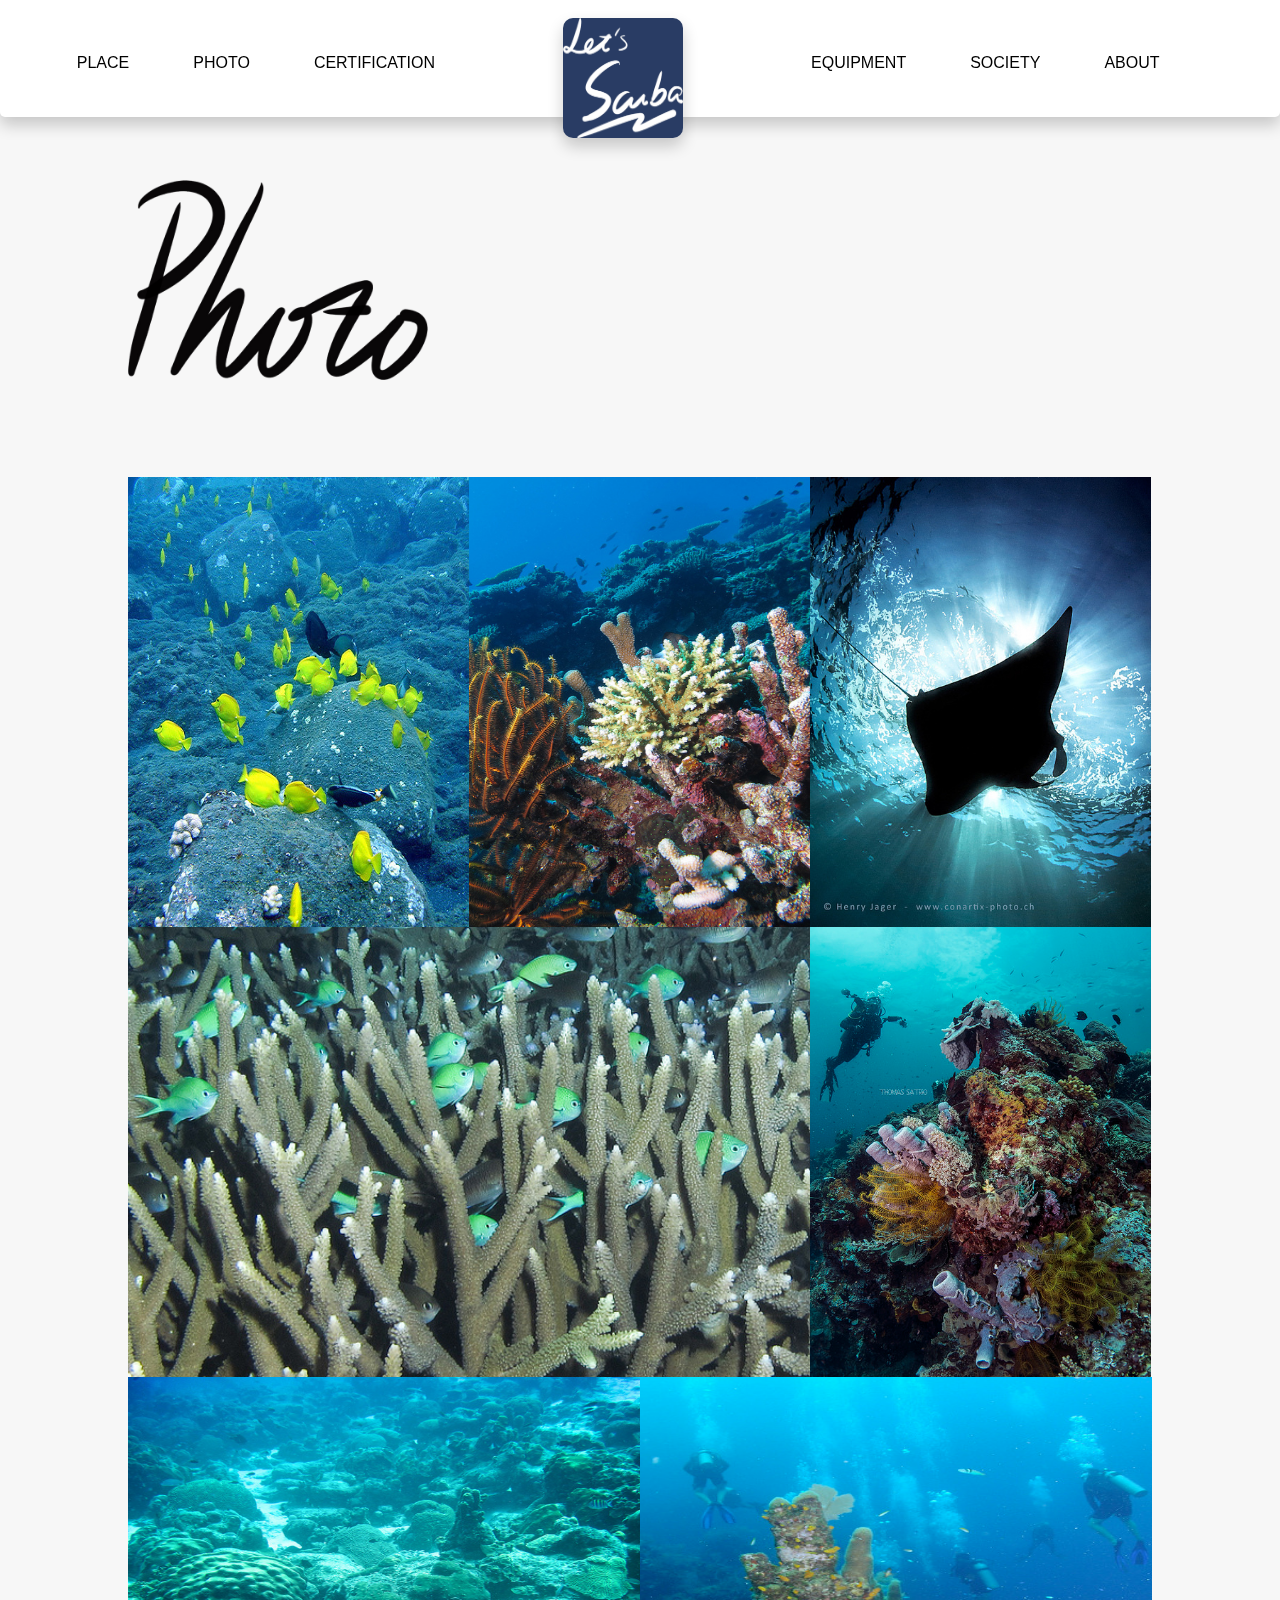
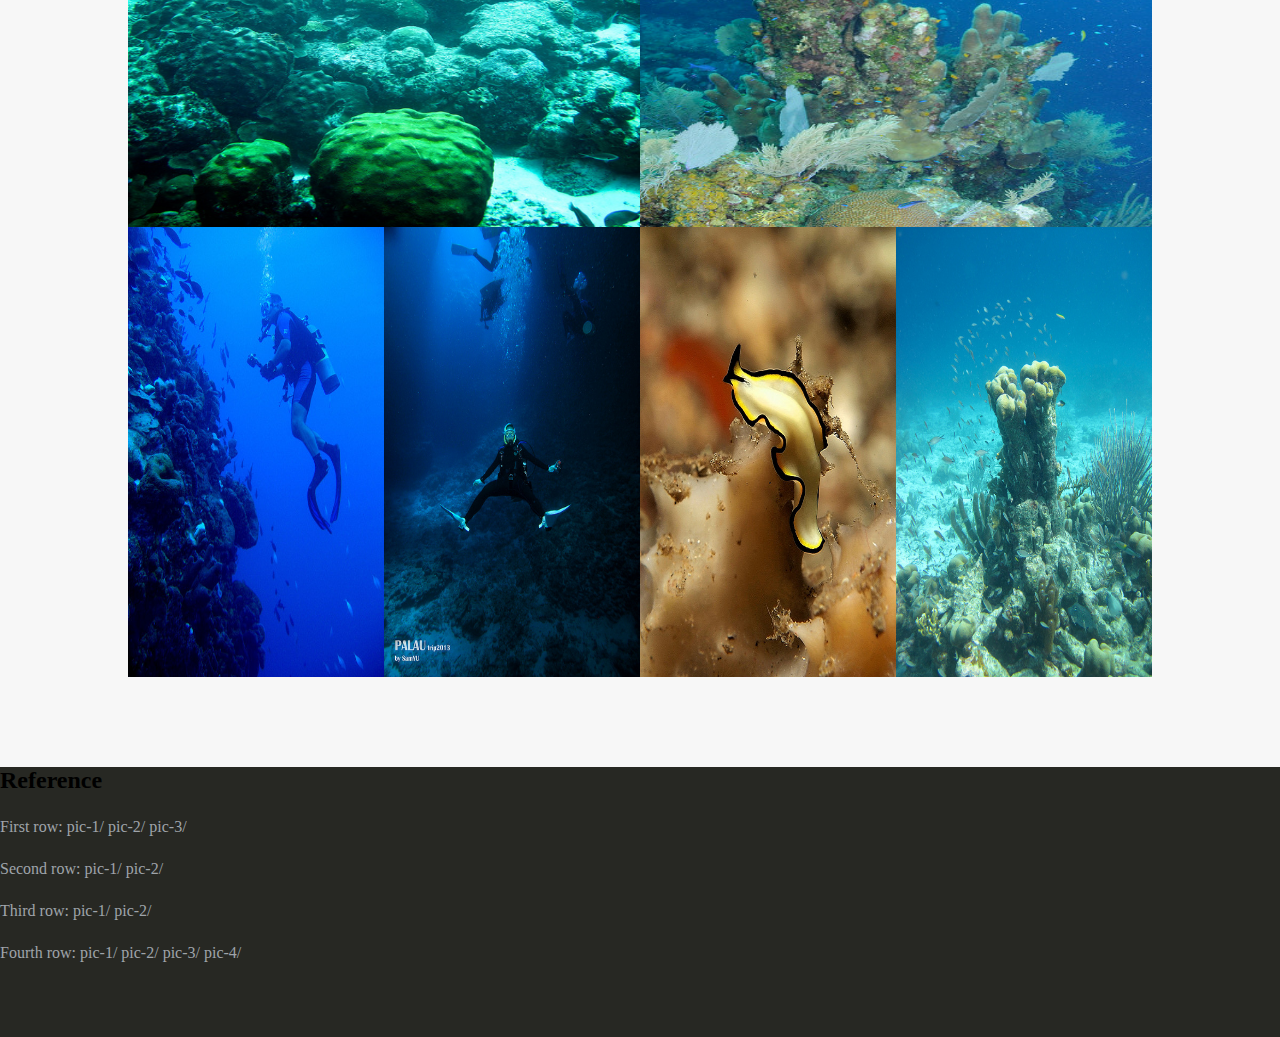
<file: webappl/photo.html>
<!DOCTYPE html>
<html>
<head>
	<title>photo</title>
	<link rel="stylesheet" type="text/css" href="css3/style.css">
</head>
<body class="pbd">
	<header>
		<section class="pheader">
			<a href="#">PLACE</a>			
			<a href="#">PHOTO</a>
			<a href="#">CERTIFICATION</a>
<!-- 创意来自http://www.piaget.com/jewelry/possession#discover-more -->
			<img src="img3/logo/letsscuba-white.png" class="logo-small">
			<a href="#">EQUIPMENT</a>
			<a href="#">SOCIETY</a>
			<a href="#">ABOUT</a>
			<img src="img3/icon-list.png" class="icon-list">
		</section>
	</header>
	<section >
		<img src="img3/title/photo.png" id="ptitle">
		<div class="decor-line"></div>
	</section>
	<section class="grid">
		<img src="img3/1.jpg" class="col-1-3">
		<img src="img3/2.jpg" class="col-1-3">
		<img src="img3/3.jpg" class="col-1-3">
		<img src="img3/4.jpg" class="col-2-3">
		<img src="img3/5.jpg" class="col-1-3">
		<img src="img3/6.jpg" class="col-1-2">
		<img src="img3/7.jpg" class="col-1-2">
		<img src="img3/8.jpg" class="col-1-4">
		<img src="img3/9.jpg" class="col-1-4">
		<img src="img3/10.jpg" class="col-1-4">
		<img src="img3/11.jpg" class="col-1-4">

	</section>
	<footer id="ft1">
			<h2>Reference</h2>
			<p>First row: pic-1/  pic-2/   pic-3/</p>
			<p>Second row: pic-1/  pic-2/  </p>
			<p>Third row: pic-1/  pic-2/ </p>
			<p>Fourth row: pic-1/  pic-2/   pic-3/     pic-4/</p>
	</footer>
</body>
</html>
</file>
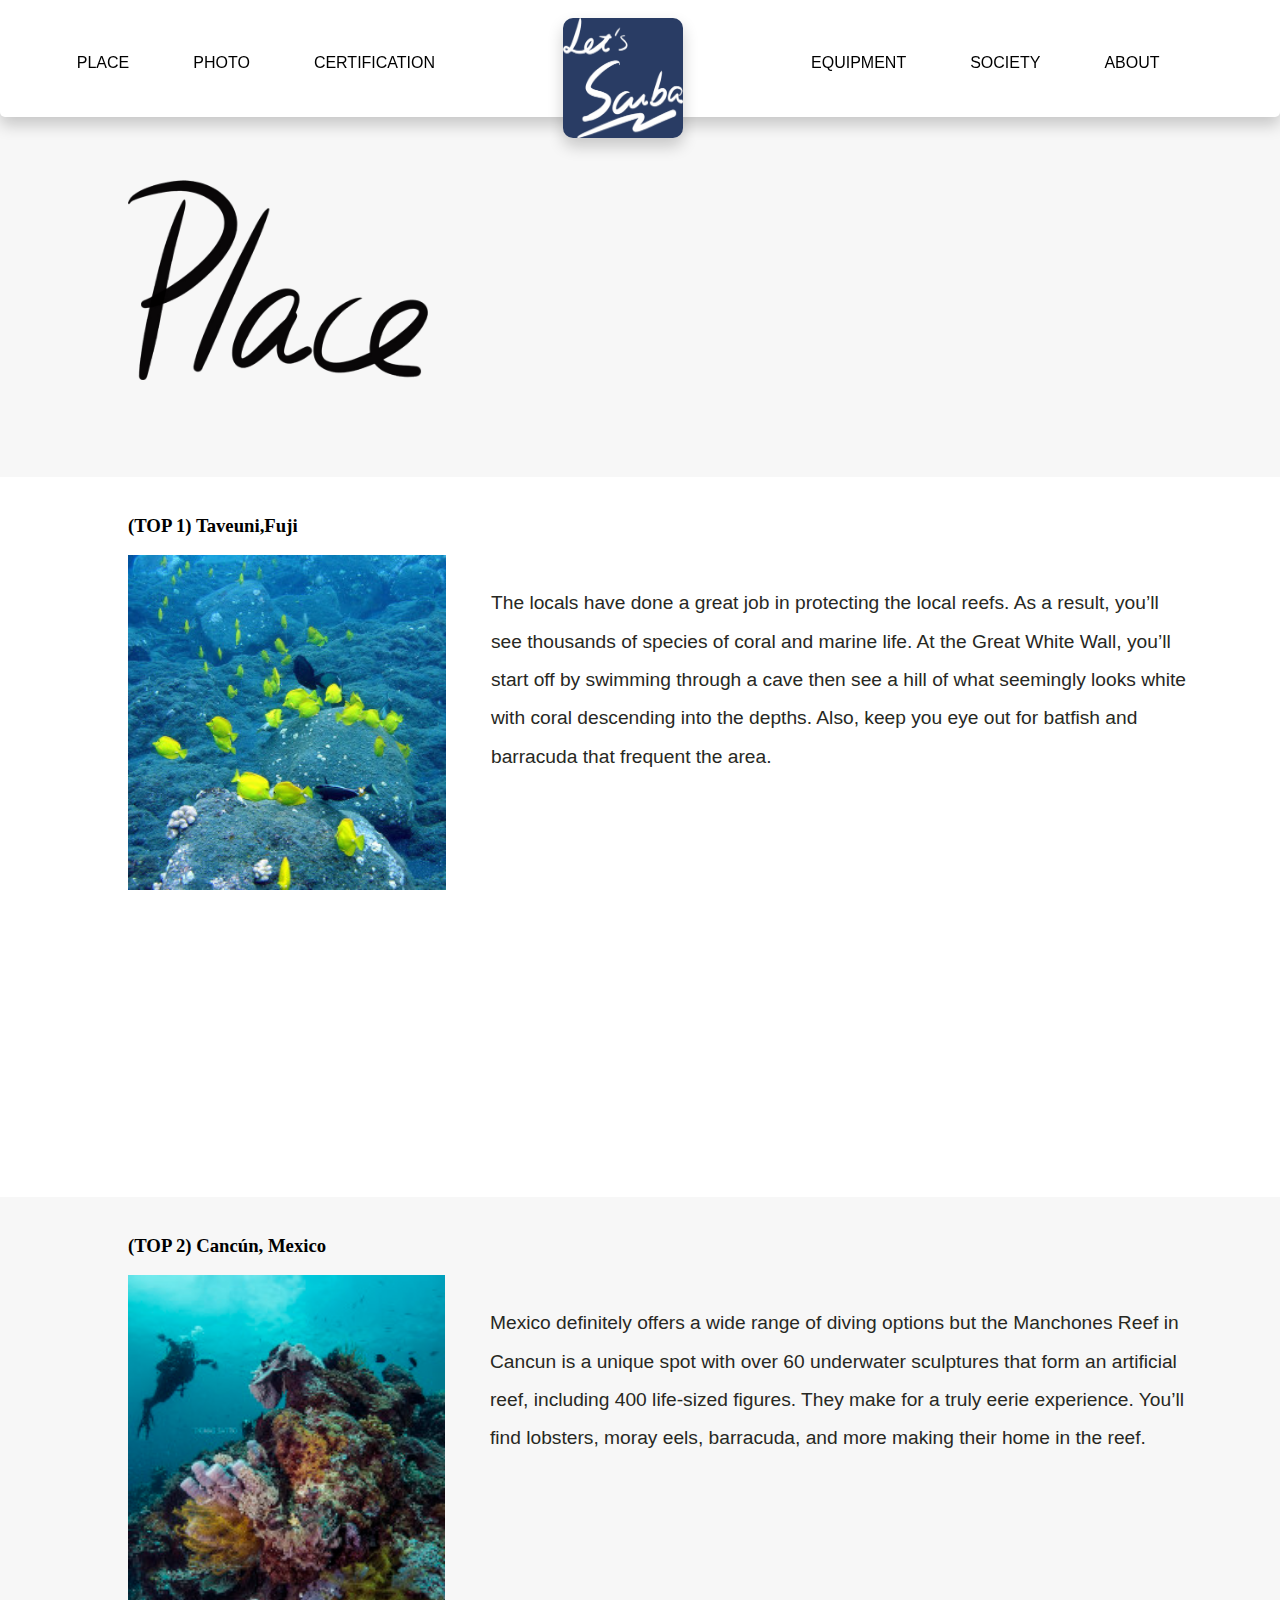
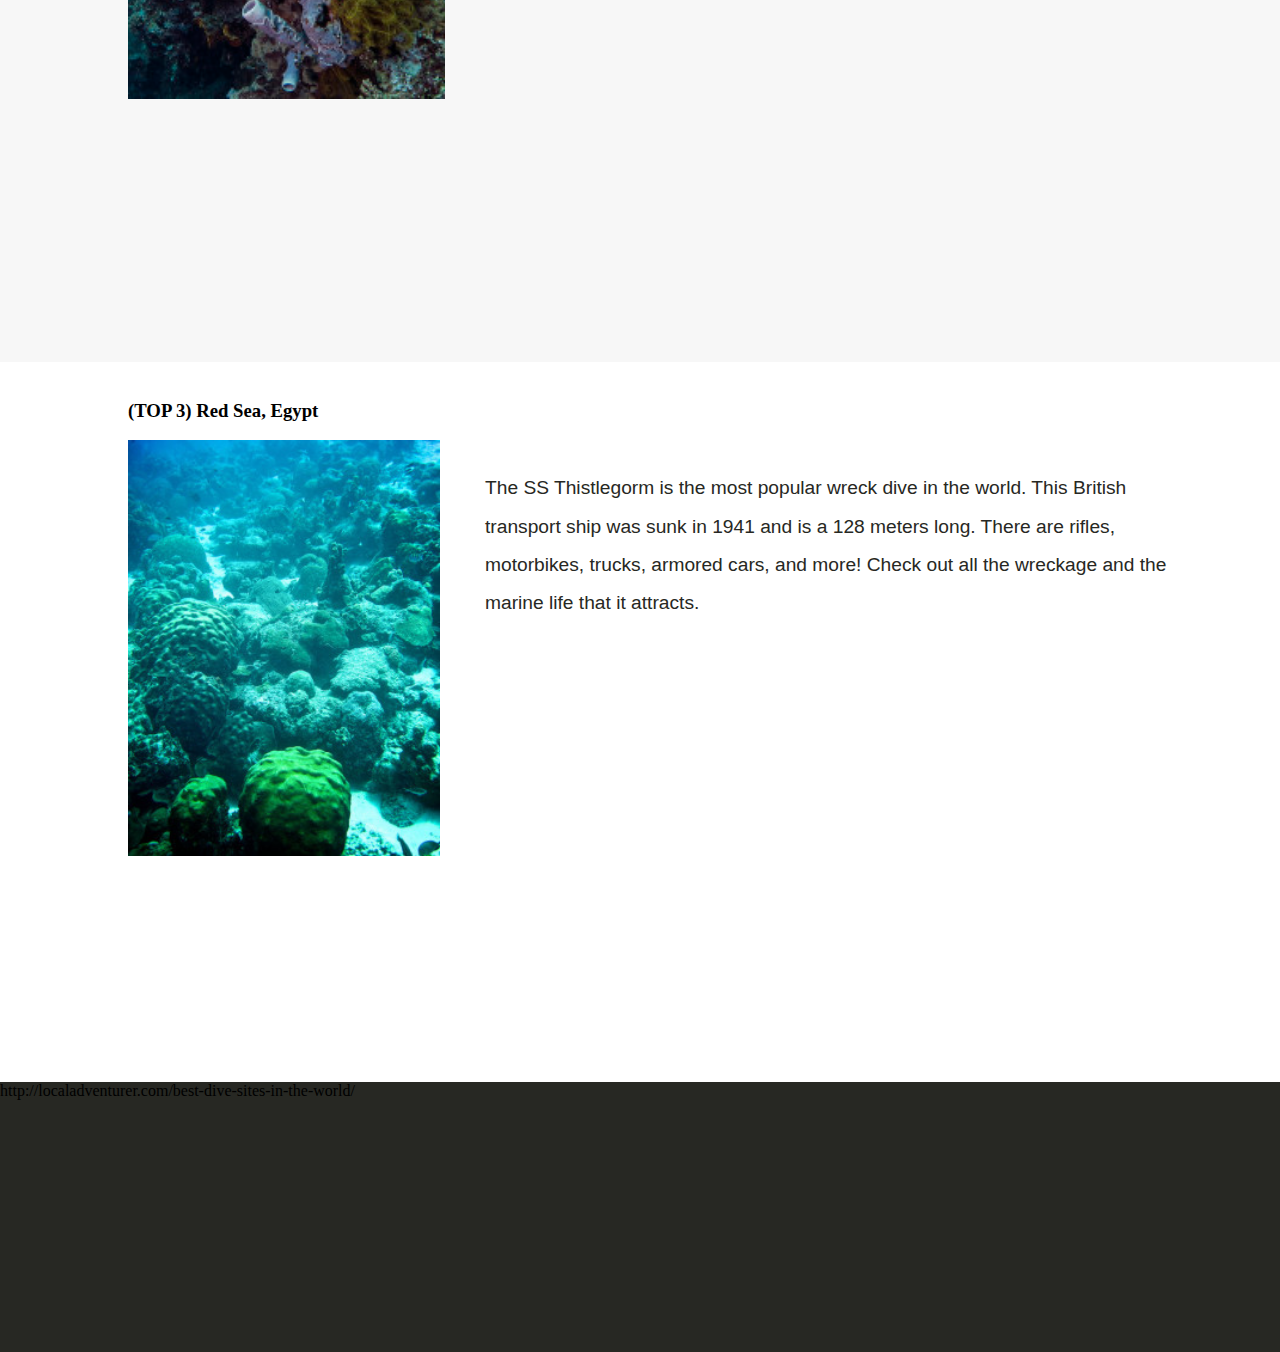
<file: webappl/place.html>
<!DOCTYPE html>
<html>
<head>
	<title>place</title>
	<link rel="stylesheet" type="text/css" href="css3/style.css">
</head>
<body class="pbd">
	<header>
		<section class="pheader">
			<a href="#">PLACE</a>			
			<a href="#">PHOTO</a>
			<a href="#">CERTIFICATION</a>
<!-- 创意来自http://www.piaget.com/jewelry/possession#discover-more -->
			<img src="img3/logo/letsscuba-white.png" class="logo-small">
			<a href="#">EQUIPMENT</a>
			<a href="#">SOCIETY</a>
			<a href="#">ABOUT</a>
			<img src="img3/icon-list.png" class="icon-list">
		</section>
	</header>
	<section >
		<img src="img3/title/place.png" id="ptitle">
		<div class="decor-line"></div>
	</section>

	<section class="w-1-1">
		<article>
			<h3>(TOP 1) Taveuni,Fuji</h3>
			<picture>
				<img
				sizes="(max-width: 550px) 100vw, 318px"
				srcset="
				img3/responsivepic/1/1_vqdkgo_c_scale,w_200.jpg 200w,
				img3/responsivepic/1/1_vqdkgo_c_scale,w_262.jpg 262w,"
				src="img3/responsivepic/1/1_vqdkgo_c_scale,w_318.jpg"
				alt="fish">
			</picture>
			<p>The locals have done a great job in protecting the local reefs. As a result, you’ll see thousands of species of coral and marine life. At the Great White Wall, you’ll start off by swimming through a cave then see a hill of what seemingly looks white with coral descending into the depths. Also, keep you eye out for batfish and barracuda that frequent the area.</p>
		</article>
	</section>

	<section class="w-1-8">
		<article>
			<h3>(TOP 2) Cancún, Mexico</h3>
			<picture>
				<img
				sizes="(max-width: 550px) 100vw, 317px"
				srcset="
				img3/responsivepic/2/5_r608wg_c_scale,w_200.jpg 200w,"
				src="img3/responsivepic/2/5_r608wg_c_scale,w_317.jpg"
				alt="fish">

			</picture>
			<p>Mexico definitely offers a wide range of diving options but the Manchones Reef in Cancun is a unique spot with over 60 underwater sculptures that form an artificial reef, including 400 life-sized figures. They make for a truly eerie experience. You’ll find lobsters, moray eels, barracuda, and more making their home in the reef.</p>
		</article>
	</section>

	<section class="w-1-1">
		<article>
			<h3>(TOP 3) Red Sea, Egypt</h3>
			<picture>
				<img
				sizes="(max-width: 550px) 100vw, 312px"
				srcset="
				img3/responsivepic/3/6_lxixks_c_scale,w_200.jpg 200w,
				img3/responsivepic/3/6_lxixks_c_scale,w_261.jpg 261w,"
				src="img3/responsivepic/3/6_lxixks_c_scale,w_312.jpg"
				alt="fish">
			</picture>
			<p>The SS Thistlegorm is the most popular wreck dive in the world. This British transport ship was sunk in 1941 and is a 128 meters long. There are rifles, motorbikes, trucks, armored cars, and more! Check out all the wreckage and the marine life that it attracts.</p>
		</article>
	</section>




	<footer id="ft1">http://localadventurer.com/best-dive-sites-in-the-world/</footer>





</body>
</html>
</file>
<file: webappl/css3/style.css>
*{
    box-sizing: border-box;
    margin: 0;
    padding: 0;
}

.pheader{
    display: inline-block;
    height: 13vh;
    width: 100vw;
    box-shadow: 0px 8px 16px 0px rgba(0,0,0,0.2);
    padding: 2vh 0 0 1vw;
    z-index: 1000;
    border-radius:0 0 5px 5px;
    font-family: Arial;
    background-color: white;
    position: fixed;
    text-align:center;
}

.pheader a{
    float: left;
    text-decoration: none ;
    padding-left: 5vw;
    margin-top: 4vh;
    transition-duration: 0.2s;
    color: black;
}

body{
    position: relative;
}

footer{
    clear:both;
    height: 30vh;
    background-color: #272823;
}

.menu{
    position: absolute;
    display: block;
    width: 70px;
    height: 80px;
    left: 5vw;
    top: 5vw;
    background-image: url(../img3/menu.png);
    background-size: 70%;
    z-index: 100;
    background-repeat: no-repeat;
    cursor: pointer;
    opacity: 0.75;
    transition-duration: 0.2s;
}

/*Technology from: https://developer.mozilla.org/zh-CN/docs/Web/CSS/object-fit*/
.fullscreen-bg-video {
    float: left;
    object-fit:fill;
    top: 0;
    left: 0;
    margin: 0;
    width: 100vw;
    height: 100vh;
    z-index: -100;
    box-shadow: 0px 8px 16px 0px rgba(0,0,0,0.2);
}

.logo{
    position: absolute;
    width: 600px;
    height: 600px;
    left: 16vw;
    top: 18vw;
    background-image: url(../img3/logo/letsscuba-white.png);
    background-size: 70%;
    z-index: 100;
    background-repeat: no-repeat;
    opacity: 1;
    transition-duration: 0.2s;
}



.item2{
    clear: both;
    height: 50vh;
    background-color: #f6f6f6;
}

.item2 p{
    font-family: arial;
    font-size: 1.2em;
    line-height: 1.8em;
}

.item3{

    display: flex;
    flex-direction: row;
    height: 70vh;

}

section article{
    width: 80vw;
    margin: auto;
}

article h4{
    padding-top: 8vh;
    color: black;
}

article p{
    font-family: century;
    color: #272823;
}

section ul{
    display: inline;
}

.menubox{
    position: absolute;
    margin:auto;
    width: 100vh;
}
.drop-menu {
    display: block;
    position: absolute;
    background-color: white;
    opacity: 0;
    height: 13vh;
    width: 100vw;
    box-shadow: 0px 8px 16px 0px rgba(0,0,0,0.2);
    padding: 5vh 0 0 0;
    z-index: 1000;
    border-radius:10px 0 0 50px;
    font-family: Arial;
/*    transition-duration: 0.2s;*/

}

.menubox:hover .drop-menu{
    display: block;
    opacity: 1;
    transition-duration: 0.2s;
}

/*??????????????????????????????????????*/

.drop-menu a{
    text-decoration:none;
    float: left;
    color: black;
    font-size: 1.3em;
    padding-left: 2em;

}

.drop-menu a:hover {
    color: #42778e;
    text-shadow:2px 2px 2px #48849b;
    transition-duration: 0.2s;
}

.pheader a:hover{
    color: #42778e;
    text-shadow:2px 2px 2px #48849b;
    transition-duration: 0.2s;
}

.block-choice{
    flex: 1 0 auto;
    text-align: center;
    padding:2vh 0 2vh 2vw;
    padding-left: 1vw;
    cursor: pointer;
}

.logo-small{
    width: 120px;
    height: 120px;
    float: left;
    margin-left: 10vw;
    margin-right: 5vw;
    background-color: #293c64;
    box-shadow: 0px 8px 16px 0px rgba(0,0,0,0.2);
    border-radius:10px 10px 10px 10px;
    transition-duration: 0.2s;
/*    z-index: 1000px;*/
}



h4{
    font-size: 2em;
    color: white;
    font-family: Arial;
}

p{
    padding-top: 1.5em;
    font-size: 1em;
    color: #9fa4aa;

}

[class*='choice-']{
    transition-duration: 0.2s;
    opacity:0.8;
    padding-top: 5vh;
}

.choice-1{
    background-color: #8e6cc6;
}

.choice-2{
    background-color: #377c80;
}

.choice-3{
    background-color: #2c82c8;
}

.choice-4{
    background-color: #72616e;
}

.choice-5{
    background-color: #e8846b;
}
.Slogan{
    clear: both;
    float: left;
/*  position: relative;*/
    z-index: 100;
}

[class*='choice-']:hover{
    flex: 2 0 auto;
    opacity:1;
}
/*.Readmore:hover{
    display: block;
}*/

.Readmore{
    padding-top: 17em;
    color: #e8e8e8;
    font-size: 0.8em;
    font-family: Calibri;
}

.description{
    width: 80vw;
    margin: auto;
}

.description p{
    color: #a3a9b1;
}

#ptitle{
    margin: 20vh 0 0 10vw;
    width: 300px;
    height: 200px;
}

.pbd{
    background-color: #f7f7f7;
}

.decor-line {
    margin: 5vh 5vh;
    width: 0vw;
    height: 3px;
    background-color: #b689d7;
    position: relative;
    -webkit-animation-name: line1; /* Safari 4.0 - 8.0 */
    -webkit-animation-duration: 10s; /* Safari 4.0 - 8.0 */
    animation-name: line1;
    animation-duration: 10s;
    -webkit-animation:line1 10s infinite linear ;
}

@-webkit-keyframes line1 {
    0%   {background-color:#b689d7;}
    25%  {background-color:#f19e8c; width:35vw; left:25vw;}
    50%  {background-color:#43a2da; width:35vw; left:55vw; }
    75%  {background-color:#9c8c96; width:35vw; left:75vw; }
    100% {background-color:#4ba3a4; width:55vw; left:100vw;}
}

/* Standard syntax */
@keyframes line1 {
    0%   {background-color:#b689d7;}
    25%  {background-color:#f19e8c; width:5vw; left:0vw; }
    50%  {background-color:#43a2da; width:15vw; left:10vw;}
    75%  {background-color:#9c8c96; width:35vw; left:25vw; }
    100% {background-color:#4ba3a4; width:65vw; left:100vw; }
}

.item3 a{
    text-decoration: none;
}

.grid{
    width: 80vw;
    margin: auto;
}
.grid:after{
    content: "";
    display: table;
    clear: both;
    margin-bottom: 10vh;
}

[class*='col-']{
    float:left;
    width: 40vw;
    height: 50vh;
    max-width:100%;
    max-height:100%;
    position: relative;
    font-size: 0;
}

.col-2-3{
    width: 66.6%;
}

.col-1-3{
    width: 33.3%;
}

.col-1-2{
    width: 50%
}

.col-1-4{
    width: 25%
}


[class*='col-']:hover{
    opacity: 0.75;
    font-size: 2em;
}


.icon-list{
    width: 30px;
    height: 30px;
    text-align: right;
    z-index: 100;
    opacity: 1;
    transition-duration: 0.2s;
    visibility: hidden;
}

.w-1-1{
    width: 100vw;
    height: 80vh;
    background-color: white;
    padding: 3vw ;
}

.w-1-8{
    width: 80vw;
    height: 85vh;
    padding: 3vw 0 3vw 10vw;
}

.w-1-1 h3{
	padding-bottom: 2vh;
}

.w-1-8 h3{
	padding-bottom: 2vh;
}

.w-1-1 p{
	display: inline-block;
	position: absolute;
	float: left;
	margin: 0vh 10vh 0 5vh;
	font-family: arial;
	font-size: 1.2em;
	line-height: 2em;
}

.w-1-8 p{
	display: inline-block;
	position: absolute;
	float: left;
	margin: 0vh 10vh 0 5vh;
	font-family: arial;
	font-size: 1.2em;
	line-height: 2em;
}

picture {
	float: left;
	height: 20vh;
	opacity: 1;
}








@media (max-width: 1100px){
    .pheader a{
        padding-left: 1.3vw;
        transition-duration: 0.2s;
    }

    [class*='col-']{
        width: 50%;
    }

    [class*='col-']:last-child{
        width: 100%;
    }

    .w-1-1 p{
		display: inline-block;
		position: absolute;
		float: left;
		margin: 0vh 10vh 0 5vh;
		font-family: arial;
		font-size: 1.2em;
		line-height: 1.3em;
	}

	.w-1-8 p{
		display: inline-block;
		position: absolute;
		float: left;
		margin: 0vh 10vh 0 5vh;
		font-family: arial;
		font-size: 1.2em;
		line-height: 1.3em;
	}
}



/*////////////////////////////////////////*/
@media (max-width: 760px){
    .menu{
        display: block;
        transition-duration: 0.2s;
    }

    .drop-menu {
        display: none;
        position: absolute;
        background-color: white;
        opacity: 0.85;
        height: 18vh;
        width: 100vw;
        box-shadow: 0px 8px 16px 0px rgba(0,0,0,0.2);
        padding: 3vh 4vw 0 3vh;
        line-height: 2em;
        z-index: 1000000;
        transition-duration: 0.2s;
    }

    .logo{    
        position: absolute;
        width: 300px;
        height: 300px;
        left: 16vw;
        top: 50vw;
        background-image: url(../img3/logo/logo.png);
        background-image: url(../img3/logo/scuba-white.png);
        background-size: 70%;
        z-index: 100;
        background-repeat: no-repeat;
        opacity: 1;
        transition-duration: 0.2s;
    }

    .logo:hover{
    background-image: url(../img3/logo/letsscuba.png);
    }

    .item2{
        clear: both;
        height: 60vh;
        background-color: #f6f6f6;
    }

    .item2 p{
        font-family: arial;
        font-size: 1.2em;
        line-height: 1.5em;
    }


    .item3{
        display: flex;
        flex-direction: column;
        height: 30vh;
    }

    .Readmore{
        display: none;
    }

    [class*='choice-']{
        text-align: center;
        display: inline;

    }

    .block-choice {
        display: inline;
        height: 25vh;
        padding-top: 5vh;
    }

    .block-choice:after{
        content:" ";
        display: table;
        clear: both;
    }

    footer{
        margin-top: 95vh;
    }

    #ft1{
        margin-top: 5vh;
    }

    [class*='col-']{
        width: 100%;
    }

    .pheader a{
        display: none;
    }

    .pheader{
        height: 10vh;
    }

    .logo-small{
        width: 80px;
        height: 80px;
        float: left;
        margin-left: 2vw;
        background-color: #293c64;
        box-shadow: 0px 8px 16px 0px rgba(0,0,0,0.2);
        border-radius:10px 10px 10px 10px;
        transition-duration: 0.2s;
    /*    z-index: 1000px;*/
    }

    .icon-list{
        visibility: visible;
        float: right;
        margin: 1.3vh 3vw;
    }

	.W-1-1{
		padding: 10vw;
	}

	.W-1-8{
		padding: 10vw;
	}
	.w-1-1 p{
		display: inline-block;
		position: absolute;
		float: left;
		margin: 0vh 5vh 0 5vh;
		font-family: arial;
		font-size: 0.9em;
		line-height: 1em;
	}

	.w-1-8 p{
		display: inline-block;
		position: absolute;
		float: left;
		margin: 0vh 5vh 0 5vh;
		font-family: arial;
		font-size: 0.9em;
		line-height: 1em;
	}
}

@media (max-width: 550px){
	picture {
		float: left;
		height: 20vh;
		width: 100vw;
		margin: 0 -10vw;
		opacity: 1;
	}

    .item2{
        height: 50vh;
    }

    .item2 p{
        font-size: 1em;
        line-height: 1em;
    }

	.w-1-1{
    width: 100vw;
    height: 120vh;
    background-color: white;
    padding: 3vw;
	}

	.w-1-8{
	    width: 80vw;
	    height: 120vh;
	    padding: 3vw 0 3vw 10vw;
	}

	.w-1-1 p{
		display: inline-block;
		float: left;
		position: relative;
		float: left;
		margin: 6vh 3vh 0 3vh;
		font-family: arial;
		font-size: 1em;
		line-height: 1.3em;
		color:white;
	}

	.w-1-8 p{
		display: inline-block;
		float: left;
		position: relative;
		float: left;
		margin: 6vh 3vh 0 3vh;
		font-family: arial;
		font-size: 1em;
		line-height: 1.3em;
		color:white;
	}
}
</file>
